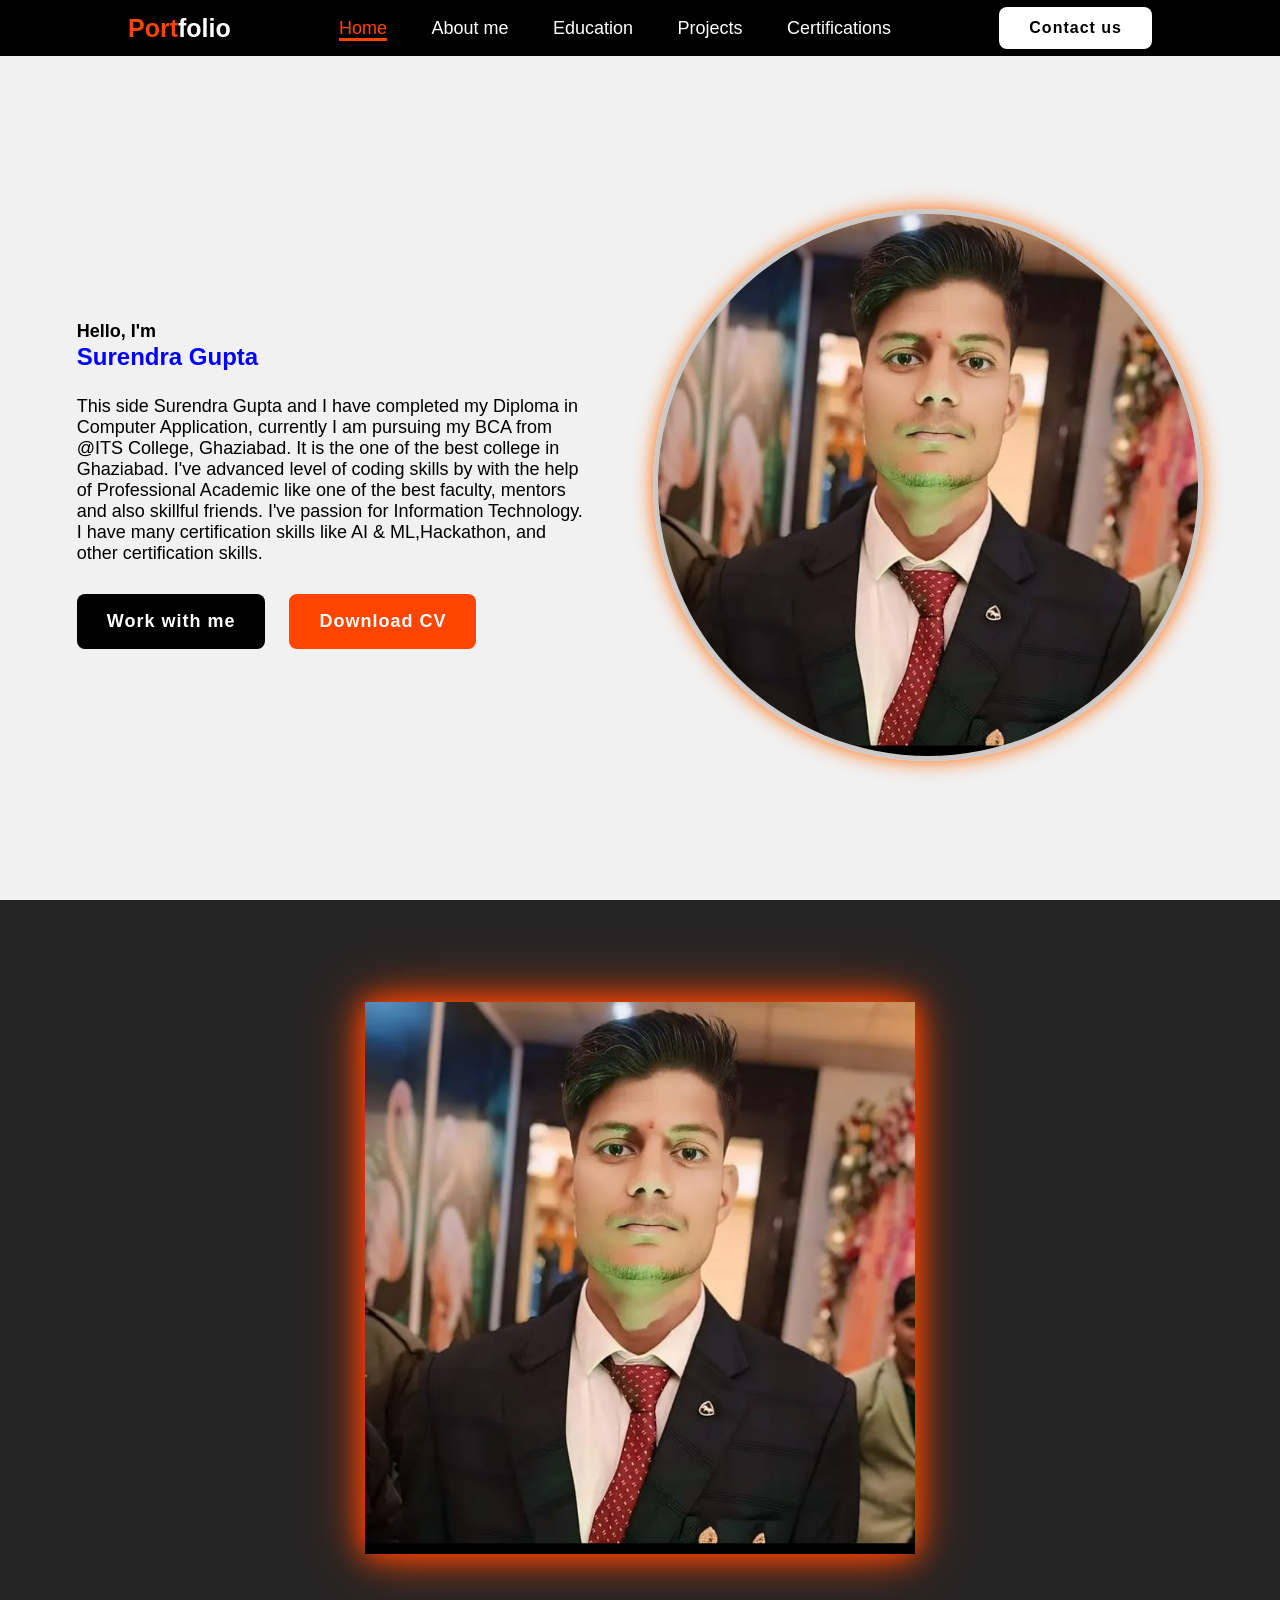
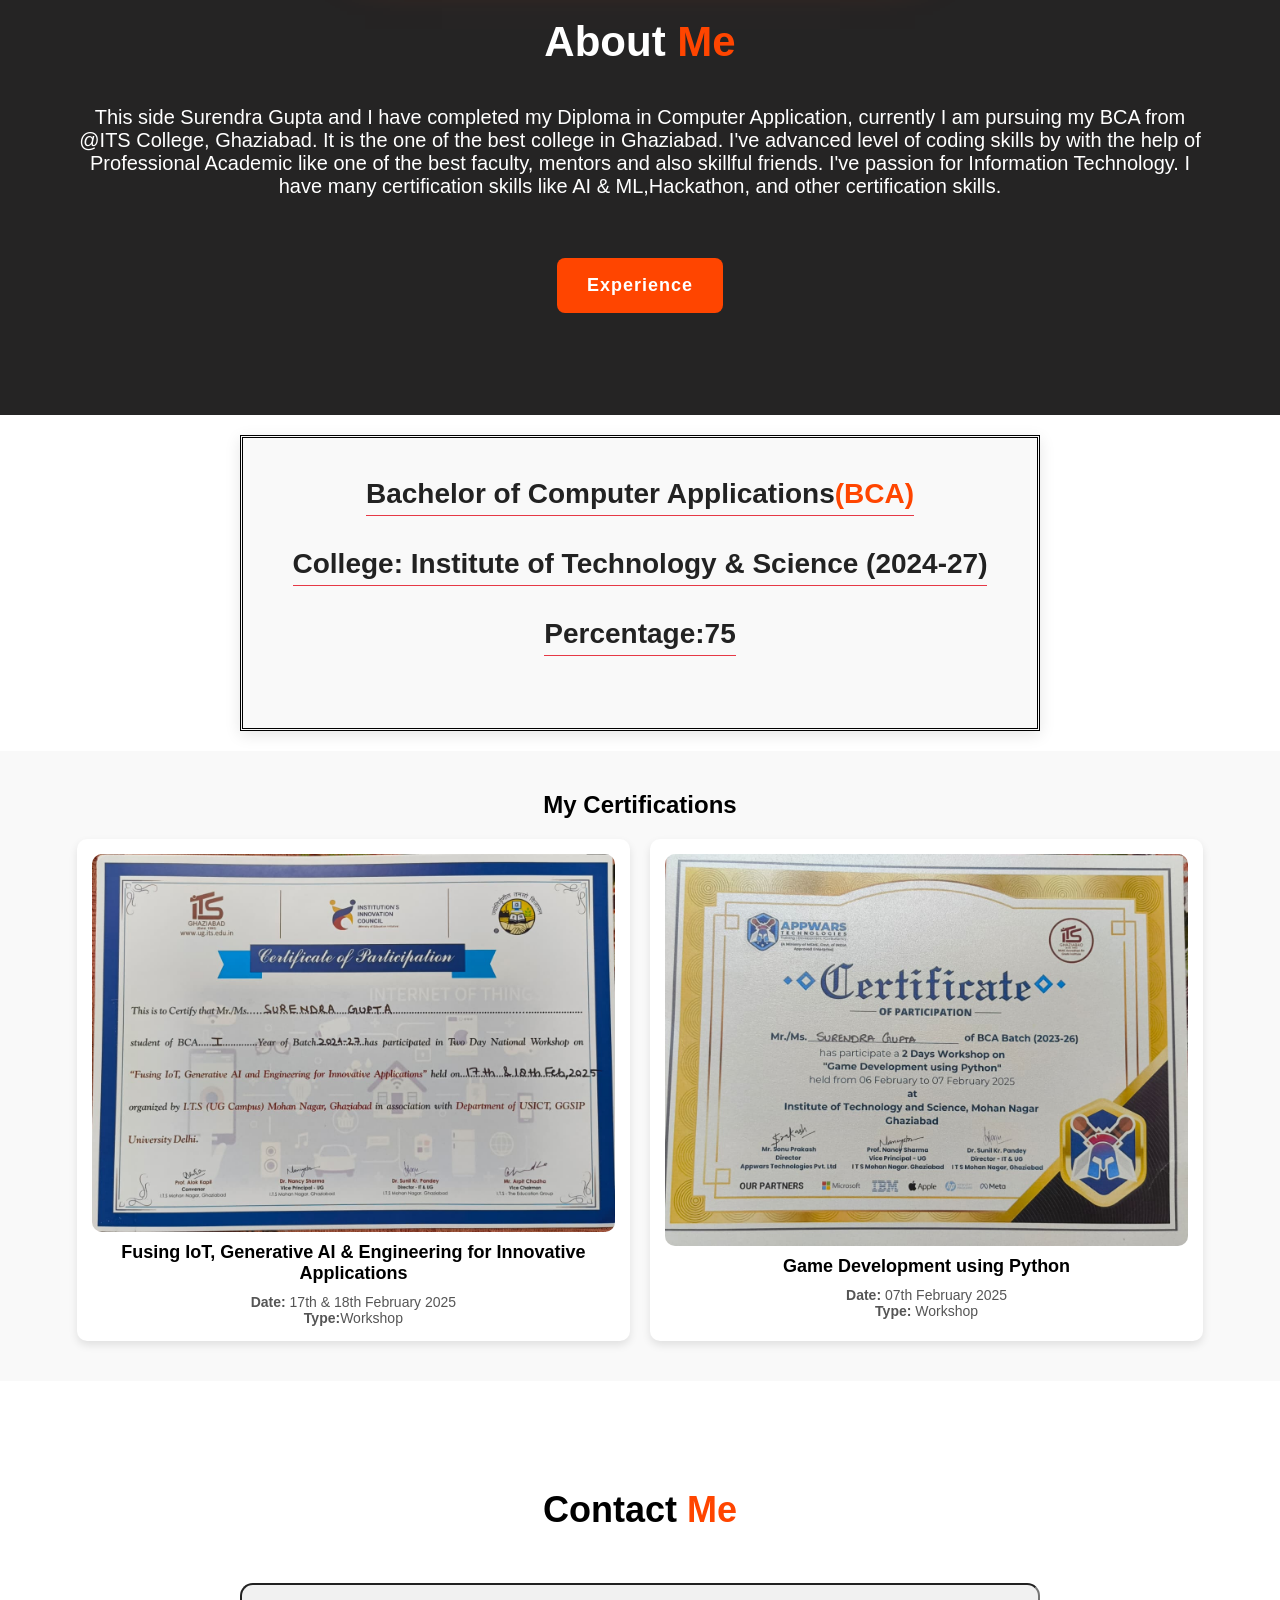
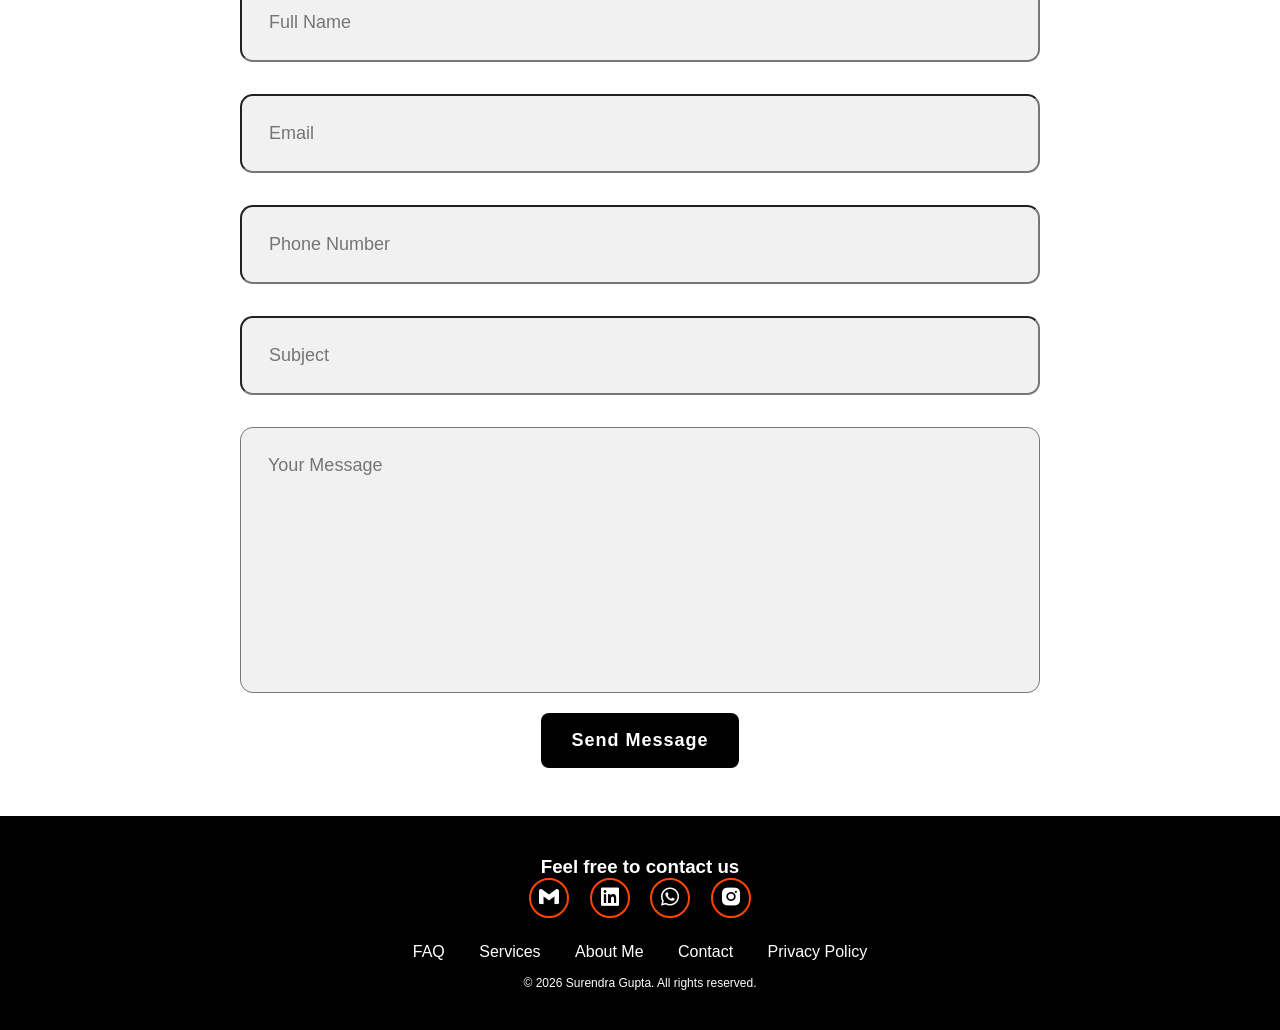
<file: index.html>
<!DOCTYPE html>
<html lang="en">
<head>
    <meta charset="UTF-8">
    <meta name="viewport" content="width=device-width, initial-scale=1.0">
    <title>My Portfolio</title>
    <link rel="stylesheet" href="style.css">
    <link href='https://unpkg.com/boxicons@2.1.4/css/boxicons.min.css' rel='stylesheet'>
</head>
<body>
    <header class="header">
        <a href="#" class="logo"><span>Port</span>folio</a>

        <nav class="navbar" id="navbar">
            <a href="#" class="active">Home</a>
            <a href="#about-me">About me</a>
            <a href="#education">Education</a>
            <a href="#">Projects</a>
            <a href="#certification">Certifications</a>
        </nav>
        <button class="contact">Contact us</button>
        <button class="menu-toggle" id="menuToggle" aria-label="Toggle menu"><i class='bx bx-menu'></i></button>
    </header>
    <section class="home">
        <div class="home-content">
            <h1>Hello, I'm</h1>

            <h2 style="color: blue;">Surendra Gupta</h2>
            <h3><span id="typewriter-upper"></span></h3>
            <p>This side Surendra Gupta and I have completed my Diploma in Computer Application, currently I am pursuing my BCA from @ITS College, Ghaziabad. 
It is the one of the best college in Ghaziabad. I've  advanced level of coding skills by with the help of Professional Academic like one of the best faculty, mentors and also skillful friends.
I've passion for Information Technology. I have many certification skills like AI & ML,Hackathon, and other certification skills.</p>

            <div class="btn-box">
                <button class="btn-1">Work with me</button>
                <a href="Resume.jpg" download class="btn-2">Download CV</a>
            </div>
        </div>
        <div class="img-box">
            <img  src="PIC1.jpg" alt="Profile Picture" class="profile-pic">
        </div>
    </section>

    <section class="about" id="about-me">
        <div class="about-img">
            <img src="PIC1.jpg" alt="Surendra Gupta">
        </div>

        <div class="about-content">
            <h2 class ="heading">About <span>Me</span></h2>
            <h3> <span id="typewriter"></span></h3>
            <p>This side Surendra Gupta and I have completed my Diploma in Computer Application, currently I am pursuing my BCA from @ITS College, Ghaziabad. 
It is the one of the best college in Ghaziabad. I've  advanced level of coding skills by with the help of Professional Academic like one of the best faculty, mentors and also skillful friends.
I've passion for Information Technology. I have many certification skills like AI & ML,Hackathon, and other certification skills.</p>
            <a href="#" class ="btn-2">Experience</a>
        </div>
    </section>
    <div class="education" id="education">
        <h1>Bachelor of Computer Applications<span>(BCA)</span></h1>
        <h1>College: Institute of Technology & Science (2024-27)</h1>
        <h1>Percentage:75</h1>
    </div>    

    <!-- ====== Certification Section ====== -->
<section id="certification">
  <h2>My Certifications</h2>
  <div class="cert-container">

    <!-- Certificate Card 1 -->
    <div class="cert-card">
      <img src="certificate1.jpg" alt="Certificate 1">
      <h3>Fusing IoT, Generative AI & Engineering for Innovative Applications</h3>
      <p><strong>Date:</strong> 17th & 18th February 2025</p>
      <p><strong>Type:</strong>Workshop</p>
    </div>

    <!-- Certificate Card 2 -->
    <div class="cert-card">
      <img src="certificate2.jpg" alt="Certificate 2">
      <h3>Game Development using Python</h3>
      <p><strong>Date:</strong> 07th February 2025</p>
      <p><strong>Type:</strong> Workshop</p>
    </div>

  </div>
</section>
    <section class="contact-form">
    <h2 class="contact-me">Contact <span>Me</span></h2>

    <form action="https://formspree.io/f/xeaojwgv" method="POST">

        <div class="input-box">
            <input type="text"
                   name="name"
                   placeholder="Full Name"
                   required>

            <input type="email"
                   name="email"
                   placeholder="Email"
                   required>
        </div>

        <div class="input-box">
            <input type="tel"
                   name="phone"
                   placeholder="Phone Number">

            <input type="text"
                   name="subject"
                   placeholder="Subject">
        </div>

        <textarea name="message"
                  id="message"
                  cols="30"
                  rows="10"
                  placeholder="Your Message"
                  required></textarea>

        <input type="submit"
               value="Send Message"
               class="btn-1">

    </form>
</section>

    <footer class="footer">

        <div class="social">
            <h3>Feel free to contact us</h3>
            <a href="mailto:surendragupta_bca24_27@its.edu.in"><i class='bx bxl-gmail'></i></a>
            <a href="https://www.linkedin.com/in/surendragupta642"><i class='bx bxl-linkedin-square'></i></a>
            <a href="https://wa.me/+918004172160"><i class='bx bxl-whatsapp'></i></a>
            <a href="https://www.instagram.com/guptasurendra_?igsh=OWt5YTI3YzZ6bWd4" target="_blank"><i class='bx bxl-instagram-alt'></i></a>

        </div>

        <ul class="list">
            <li>
                <a href="#">FAQ</a>
            </li>
            <li>
                <a href="#">Services</a>
            </li>
            <li>
                <a href="#">About Me</a>
            </li>
            <li>
                <a href="#">Contact</a>
            </li>
            <li>
                <a href="#">Privacy Policy</a>
            </li>
        </ul>

        <p class="copyright">&copy; 2026 Surendra Gupta. All rights reserved.</p>
    </footer>

    <script>
        const menuToggle = document.getElementById('menuToggle');
        const navbar = document.getElementById('navbar');

        menuToggle.addEventListener('click', () => {
            navbar.classList.toggle('active');
        });

        // Close the mobile menu after tapping a link
        navbar.querySelectorAll('a').forEach(link => {
            link.addEventListener('click', () => {
                navbar.classList.remove('active');
            });
        });
    </script>
</body>
</html>
</file>
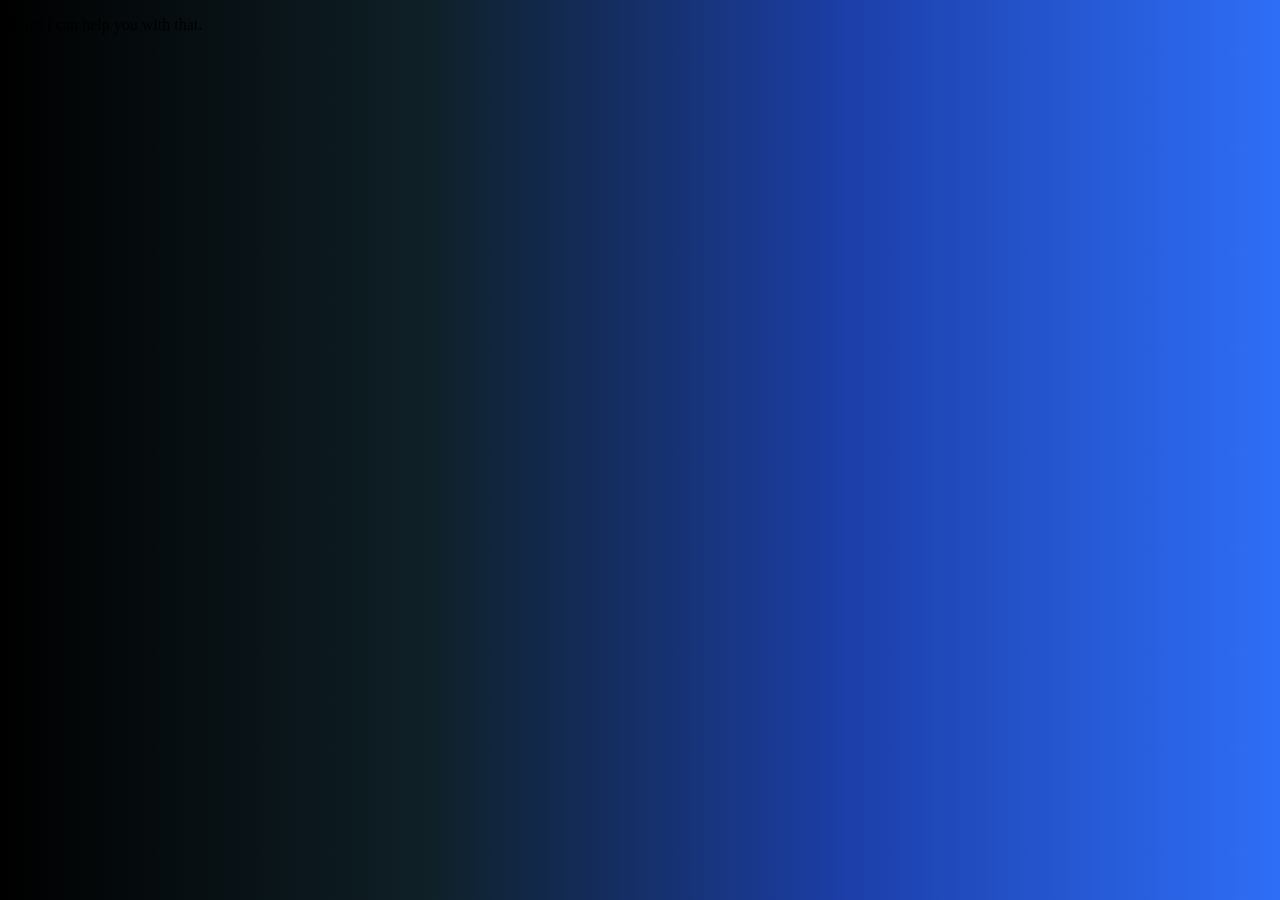
<file: sure.html>
<!DOCTYPE html>
<html lang="en">
<head>
    <meta charset="UTF-8">
    <meta name="viewport" content="width=device-width, initial-scale=1.0">
    <title>Document</title>
</head>
        <style>
            body {
                background: linear-gradient(to right, #000000, #0f2027, #1c3faa, #2e6ef7);
            }
    </style>
<body>
    <p>Sure! I can help you with that.</p>
</body>
</html>
</file>
<file: style.css>
*{
    margin: 0;
    padding:0;
    box-sizing: border-box;
    font-family: 'poppins',sans-serif;
    text-decoration: none;
    list-style:none; 
}
.header{
    position:fixed;
    top: 0;
    left: 0;
    width:100%;
    padding:7px 10%;
    background: black;
    backdrop-filter:blur(10px);
    display: flex;
    justify-content:space-between;
    align-items:center;
    z-index:100;

}
.logo{
    font-size:25px;
    color:white;
    font-weight:600;
    transition: 0.3s ease;
}
.logo:hover{
    color:orangered;
    text-shadow: 0 0 25px orangered,
                 0 0 50px orangered;
    transform: scale(1.1);                
}
span{
    color: orangered;
}
.navbar a{
    font-size: 18px;
    color:white;
    font-weight:500;
    margin: 0 20px;
    border-bottom: 3px solid transparent;
    transition: 0.3s ease;
}
.navbar a:hover,
.navbar a.active{
    color:orangered;
    border-bottom:3px solid orangered;
}
.contact{
    padding:10px 28px;
    background-color: white;
    color:black;
    border:2px solid transparent;
    border-radius: 8px;
    font-size: 16px;
    letter-spacing: 1px;
    font-weight: 600;
    transition: 0.3s ease;
}

img {
    max-width: 300px;
    height: auto;
    display: block;
    margin: 0 auto;
}
.contact:hover{
    background-color:orangered;
    box-shadow:0 0 25px orangered;
    color: white;
}
.menu-toggle{
    display: none;
    font-size: 28px;
    color: white;
    background: none;
    border: none;
    cursor: pointer;
}
.home{
    width: 100%;
    min-height: 100vh;
    background: rgb(241,241,241);
    display: flex;
    flex-wrap: wrap;
    align-items: center;
    justify-content: center;
    gap: 4em;
    padding:110px 6% 40px;
}
.home-content{
    max-width: 800px;
    flex: 1 1 400px;
}
.home-content h3{
    font-size: 43px;
}
.home-content h1{
    font-size: 18px;
    line-height: 1.2;
}
.home-content p{
    font-size: 18px;
    margin: 25px 0 30px;
}
.btn-box{
    max-width:100%;
    display: flex;
    flex-wrap: wrap;
    gap: 1.5em;
}
.btn-1{
    padding: 15px 28px;
    background-color: black;
    color: white;
    border: 2px solid transparent;
    border-radius: 8px;
    font-size: 18px;
    letter-spacing: 1px;
    font-weight: 600;
    transition: 0.3s ease;
    cursor: pointer;
}
.btn1:hover{
    background-color: white;
    color: black;
    border: 4px solid black;
}
.btn-2{
    padding: 15px 28px;
    background-color: orangered;
    color: white;
    border: 2px solid transparent;
    border-radius: 8px;
    font-size: 18px;
    letter-spacing: 1px;
    font-weight: 600;
    transition: 0.3s ease;
    cursor: pointer;
}
.btn-2:hover{
     background-color: white;
    color: black;
    border: 4px solid black;
}
.img-box{
    flex-shrink: 0;
}
.img-box img{
    border-radius: 50%;
    width: 550px;
    max-width: 100%;
    height: auto;
}
::-webkit-scrollbar{
    width: 15px;
}
::-webkit-scrollbar-thumb{
    background-color: blueviolet;
}
::-webkit-scrollbar-track{
    background-color: rgba(0,0,0,0.6);
    width:50px;
}
.about{
    display:flex;
    flex-wrap: wrap;
    justify-content: center;
    align-items:center;
    padding:8% 6%;
    gap:4em;
    background: rgb(37, 36, 36);
}
.about-img{
    flex-shrink: 0;
}
.about-img img{
    position:relative;
    width:550px;
    max-width: 100%;
    height: auto;
    box-shadow: 0 0 25px orangered ,
                0 0 50px orangered;
}
.about-content h2{
    text-align:left;
    color:white;
    font-size: 42px;
}
.about-content h3{
    font-size: 62px;
    color: white;
}
.about-content p{
    color: white;
    font-size: 20px;
    margin: 2em 0 3em;
}

.about-content {
    display: flex;
    flex-direction: column;
    align-items: center;
    justify-content: center;
    text-align: center;
}

.contact-form h2{
    text-align: center;
    margin-top: 3em;
    margin-bottom: 1em;
    font-size: 36px;
}
.contact-form{
    max-width: 50em;
    margin:1rem auto;
    text-align: center;
    margin-bottom: 3em;
}
.contact-form form .input-box input,
.contact-form form textarea{
    width:100%;
    padding: 1.5em;
    font-size: 18px;
    color: black;
    background: rgb(241,241,241);
    border-radius: .8rem;
    margin: 1rem 0;
    resize: none;
}
.footer{
    position: relative;
    bottom: 0;
    width:100%;
    padding: 40px 0;
    background-color: black;
}
.footer .social{
    text-align: center;
    padding-bottom: 25px;
    color: white;
}
.footer .social a{
    font-size: 24px;
    color: white;
    border: 2px solid orangered;
    width: 40px;
    height:40px;
    line-height: 38px;
    display: inline-block;
    text-align: center;
    border-radius: 50%;
    margin: 0 8px;
    box-shadow: insert 0 0 10px orangered,0 0 10px orangered

}
.footer .social a:hover{
    transform: scale(1.2)translateY(-10px);
    color: orangered;
    border: 2px solid orangered;
}
.foot ul{
    margin-top: 0;
    padding: 0;
    font-size: 18px;
    line-height: 1.6;
    margin-bottom: 0;
    text-align: center;
}
.footer ul li a{
    color: white;
    border-bottom: 3px solid transparent;
    transition: 0.3s ease;
}
.footer ul li a:hover{
    border-bottom: 3px solid orangered;
} 
.footer ul li{
    display: inline-block;
    padding: 0 15px;
}
.footer .copyright{
    margin-top: 15px;
    text-align: center;
    font-size: 12px;
    color: white;
}
.list{
    justify-content: center;
    text-align: center;
    
}
.education{
    background: #f9f9f9;
    padding: 40px 20px;
    box-shadow: 0 4px 15px rgba(0,0,0,0.1);
    max-width: 800px;
    width: 90%;
    margin: 20px auto;
    text-align: center;
    font-family: 'Segoe UI', Tahoma, Geneva, Verdana, sans-serif;
    border-style: double;
}
.education h1{
    font-size: 28px;
    color: #222;
    margin-bottom: 32px;
    border-bottom: 1px solid #e63946;
    display:inline-block;
    padding-bottom: 5px;
}
.education p{
    font-size: 18px;
    color: #333;
    margin: 10px;
}
.education p span{
    font-weight: bold;
    color: #e63946;
}

/* Tablet */
@media (max-width: 1024px) {
    .home {
        gap: 2.5em;
        padding: 110px 6% 40px;
    }
    .about {
        gap: 3em;
    }
    .img-box img,
    .about-img img {
        width: 320px;
    }
    .education {
        margin: 20px auto;
    }
}

/* Mobile nav + stacked sections */
@media (max-width: 768px) {
    .header {
        padding: 12px 5%;
    }
    .menu-toggle {
        display: block;
    }
    .navbar {
        position: fixed;
        top: 58px;
        left: 0;
        width: 100%;
        flex-direction: column;
        align-items: center;
        gap: 0;
        background: black;
        max-height: 0;
        overflow: hidden;
        transition: max-height 0.3s ease;
    }
    .navbar.active {
        max-height: 300px;
    }
    .navbar a {
        margin: 0;
        padding: 14px 0;
        width: 100%;
        text-align: center;
    }
    .home {
        flex-direction: column;
        text-align: center;
        gap: 2em;
        padding: 100px 6% 40px;
        min-height: auto;
    }
    .img-box img,
    .about-img img {
        width: 220px;
    }
    .about {
        flex-direction: column;
        gap: 2em;
        padding: 8% 5%;
    }
    .about-content h2 {
        font-size: 28px;
    }
    .about-content h3 {
        font-size: 36px;
    }
    .about-content p {
        font-size: 16px;
    }
    .btn-box {
        width: 100%;
        flex-direction: column;
        gap: 1em;
        align-items: center;
    }
    .education {
        width: 92%;
        padding: 25px 15px;
    }
    .education h1 {
        font-size: 20px;
        margin-bottom: 20px;
    }
    #certification {
        padding: 30px 4%;
    }
    .contact-form {
        max-width: 92%;
    }
    .contact-form form .input-box input,
    .contact-form form textarea {
        padding: 1em;
    }
    .footer {
        padding: 20px 0;
    }
    .footer .social a {
        font-size: 20px;
        width: 32px;
        height: 32px;
        line-height: 30px;
        margin: 0 4px;
    }
    .footer ul li {
        padding: 6px 10px;
    }
}

@media (max-width: 480px) {
    .header {
        padding: 10px 4%;
    }
    .logo {
        font-size: 20px;
    }
    .home-content h3 {
        font-size: 24px;
    }
    .home-content h1 {
        font-size: 14px;
    }
    .home-content p {
        font-size: 15px;
    }
    .img-box img,
    .about-img img {
        width: 160px;
    }
    .about-content h2 {
        font-size: 20px;
    }
    .about-content h3 {
        font-size: 22px;
    }
    .about-content p {
        font-size: 14px;
    }
    .btn-1, .btn-2 {
        font-size: 14px;
        padding: 10px 16px;
    }
    .education h1 {
        font-size: 16px;
    }
    .footer .social a {
        font-size: 16px;
        width: 30px;
        height: 30px;
        line-height: 26px;
        margin: 0 3px;
    }
}

html{
    scroll-behavior: smooth;
}





.profile-pic {
  width: 200px;
  height: 300px;
  max-width: 60vw;
  border-radius: 50%;
  border: 5px solid #cec9c6;  /* border color */
  box-shadow: 0 0 20px #ff6600;
  animation: glow 2s infinite alternate, blink 1.5s infinite, pulse 3s infinite;
}

@keyframes glow {
  from {
    box-shadow: 0 0 10px #ff6600, 0 0 20px #ff6600;
  }
  to {
    box-shadow: 0 0 30px #ff3300, 0 0 60px #ff3300;
  }
}

@keyframes blink {
  0%, 100% { opacity: 1; }
  50% { opacity: 0.8; }
}


/* Pulse Effect */
@keyframes pulse {
  0% { transform: scale(1); }
  50% { transform: scale(1.05); }
  100% { transform: scale(1); }
}

/* Rotate on Hover */
.profile-pic:hover {
  transform: rotate(360deg);
  transition: transform 1.5s ease-in-out;
}

#certification {
  padding: 40px 6%;
  text-align: center;
  background: #f9f9f9;
}
.cert-container {
  display: grid;
  grid-template-columns: repeat(auto-fit, minmax(250px, 1fr));
  gap: 20px;
  margin-top: 20px;
}
.cert-card {
  background: white;
  border-radius: 10px;
  box-shadow: 0 4px 8px rgba(0,0,0,0.1);
  padding: 15px;
  transition: transform 0.3s;
}
.cert-card:hover {
  transform: scale(1.05);
}
.cert-card img {
  width: 100%;
  max-width: 100%;
  height: auto;
  border-radius: 10px;
  margin: 0;
}
.cert-card h3 {
  margin: 10px 0;
  font-size: 18px;
}
.cert-card p {
  font-size: 14px;
  color: #555;
}
</file>
